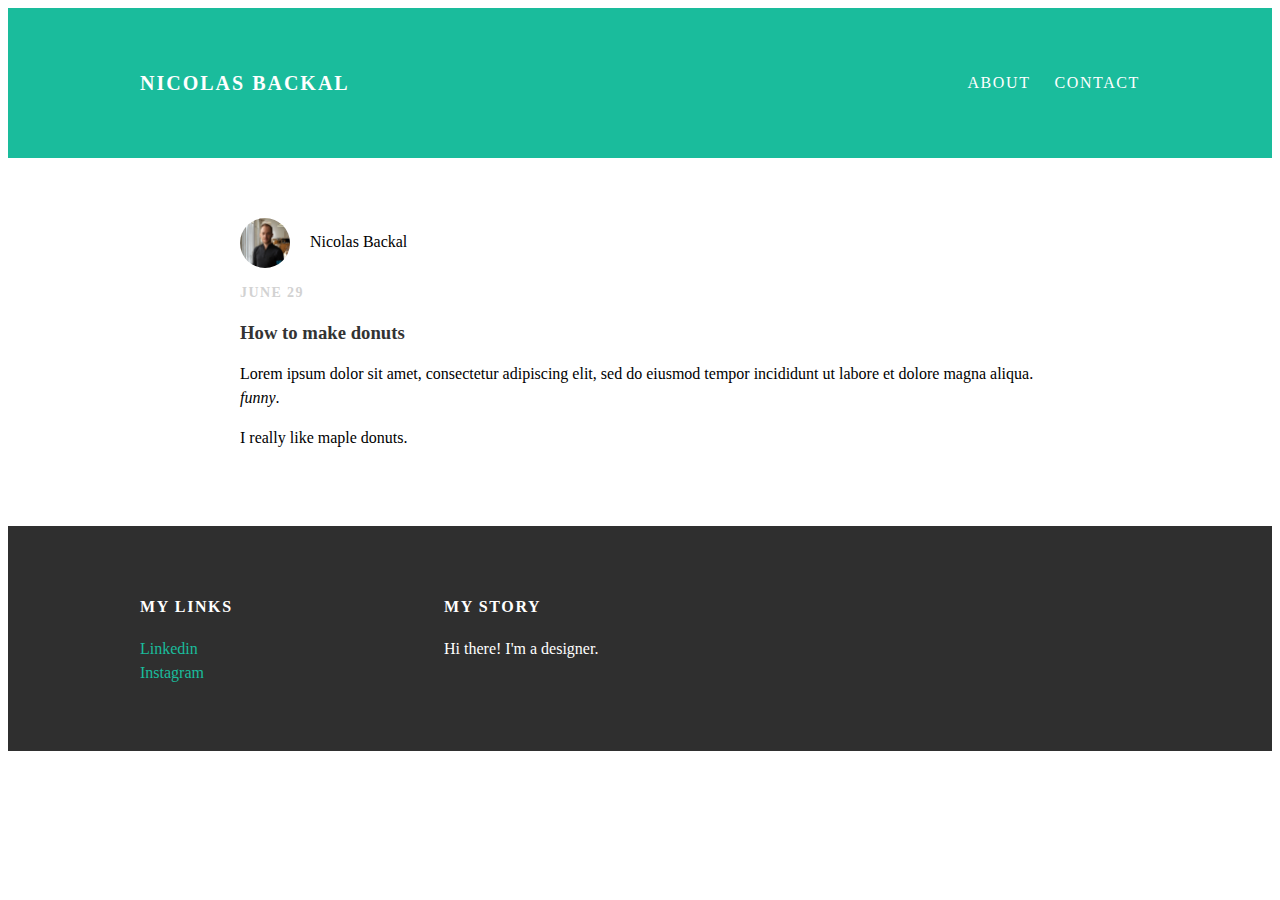
<file: index.html>
<!DOCTYPE html>
<html>
  <head>
    <title>Nicolas Backal</title>
    <link rel="stylesheet" type="text/css"
    href="styles.css">
  </head>
  <body>
    <div id="header">
      <div class="container">
        <a id="header-title" href="index.html">Nicolas Backal</a>
        <ul id="header-nav">
          <li><a href="about.html">About</a></li>
          <li><a href="mailto:nicolasbackal@gmail.com">Contact</a></li>
        </ul>
      </div>
    </div>
    <div id="content">
      <div class="container">
        <div class="post">
          <div class="post-author">
            <img src="NB.jpg">
            <span>Nicolas Backal</span>
          </div>
          <p class="post-date">June 29</p>
          <h3 class="post-title">How to make donuts</h3>
          <div class="post-content">
            <p>Lorem ipsum dolor sit amet, consectetur adipiscing elit, sed do eiusmod tempor incididunt ut labore et dolore magna aliqua. <em>funny</em>.</p>
            <p>I really like maple donuts.</p>
          </div>
        </div>
      </div>
    </div>
    <div id="footer">
      <div class="container">
        <div class="column">
          <h4>My links</h4>
            <p>
              <a href="https://www.linkedin.com/in/nicolasbackal/">Linkedin</a>
              <br>
              <a href="https://www.instagram.com/nicolasbackal/">Instagram</a>
            </p>
        </div>
        <div class="column">
          <h4>My Story</h4>
          <p>Hi there! I'm a designer.</p>
        </div>
      </div>
    </div>
  </body>
</html>
</file>
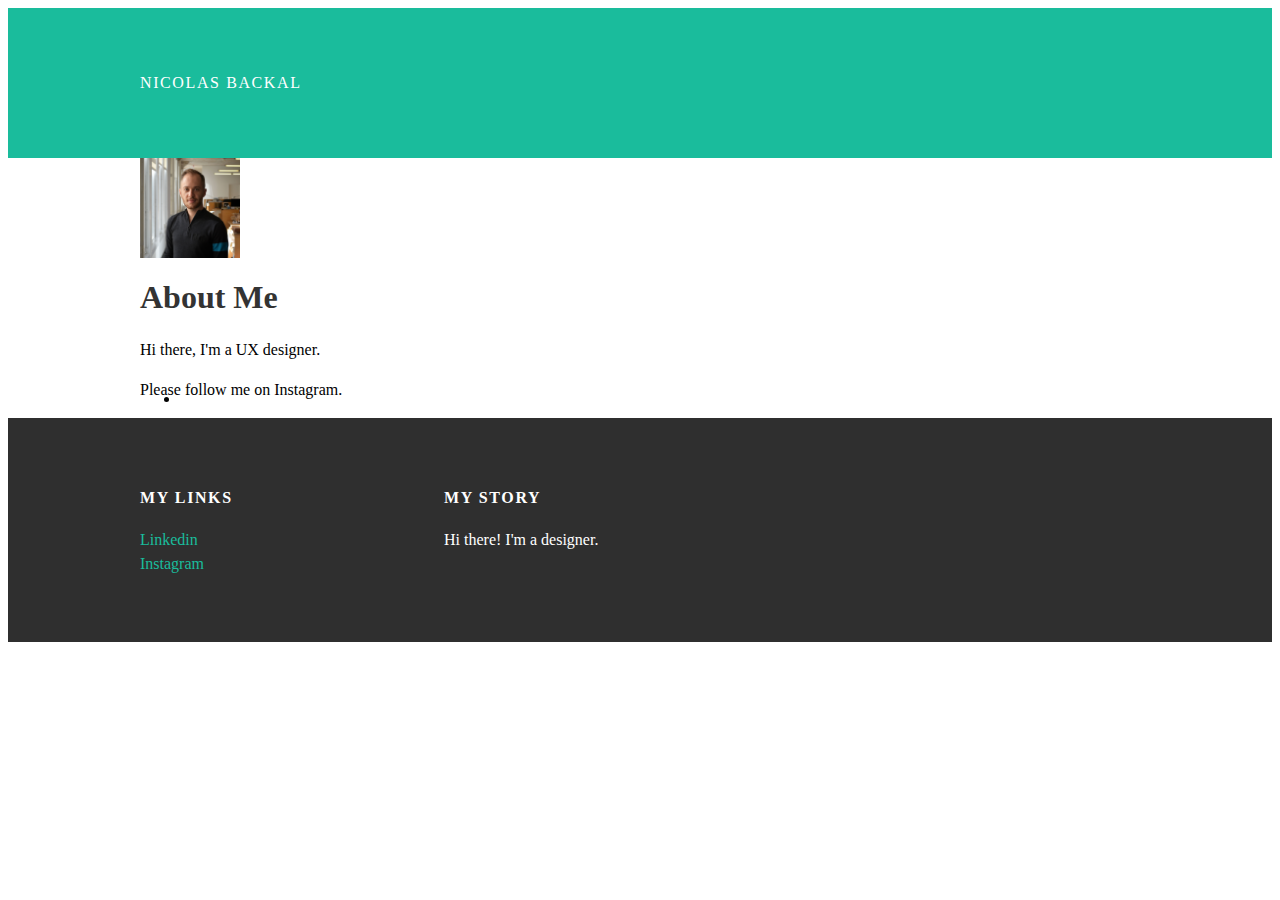
<file: about.html>
<!DOCTYPE html>
<html>
  <head>
    <title>Nicolas Backal</title>
    <link rel="stylesheet" type="text/css"
    href="styles.css">
  </head>
  <body>
    <div id="header">
      <div class="container">
        <a href="index.html">Nicolas Backal</a>
        <ul>
          <li><a href="about.html"></li>
          <li><a href="mailto:nicolasbackal@gmail.com"></a></li>
        </ul>
      </div>
    </div>
    <div id="content">
      <div class="container">
        <div class="about">
          <div class="about-author">
            <img src="NB.jpg">
          </div>
          <h1 class="about-title">About Me</h1>
          <div class="about-content">
            <p>Hi there, I'm a UX designer.</p>
            <p>Please follow me on Instagram.</p>
        </div>
      </div>
    </div>
    <div id="footer">
      <div class="container">
        <div class="column">
          <h4>My links</h4>
            <p>
              <a href="https://www.linkedin.com/in/nicolasbackal/">Linkedin</a>
              <br>
              <a href="https://www.instagram.com/nicolasbackal/">Instagram</a>
            </p>
        </div>
        <div class="column">
          <h4>My Story</h4>
          <p>Hi there! I'm a designer.</p>
        </div>
      </div>
    </div>
  </body>
</html>
</file>
<file: styles.css>
@@import url(http://fonts.googleapis.com/css?family=Montserrat:400,700);

body {
  color: #555;
  margin: 0;
  font-family: 'Montserrat', sans-serif;
}
#header {
  background-color: #1abc9c;
  height: 150px;
  line-height: 150px;
}
#header a {
  color: white;
  text-decoration: none;
  text-transform: uppercase;
  letter-spacing: 0.1em;
}
#header a:hover {
  color: #222;
}
#header-title {
  display: block;
  float: left;
  font-size: 20px;
  font-weight: bold;
}
#header-nav {
  display: block;
  float: right;
  margin-top: 0;
}
#header-nav li {
  display: inline;
  padding-left: 20px;
}
.container {
  max-width: 1000px;
  margin: 0 auto;
}
#footer {
  background-color: #2f2f2f;
  padding: 50px 0;
}
.column {
  min-width: 300px;
  display: inline-block;
  vertical-align: top;
}
#footer h4 {
  color: white;
  text-transform: uppercase;
  letter-spacing: 0.1em;
}
#footer p {
  color: white
}
a {
  color: #1abc9c;
  text-decoration: none;
}
a:hover {
  color: #F6A623;
}
.post {
  max-width: 800px;
  margin: 0 auto;
  padding: 60px 0;
}
.post-author img {
  width: 50px;
  height: 50px;
  vertical-align: middle;
  border-radius: 100px;
}
.post-author span {
  margin-left: 16px;
}
.post-date {
  color: #D2D2D2;
  font-size: 14px;
  font-weight: bold;
  text-transform: uppercase;
  letter-spacing: 0.1em;
}
h1, h2, h3, h4 {
  color: #333;
}
p {
  line-height: 1.5;
}
.About {
  max-width: 800px;
  margin: 0 auto;
  padding: 60px 0;
  text-align: center;
  padding-top: 100px;
}
.about-author img {
  width: 100px;
  height: 100px;
  vertical-align: middle;
}
</file>
